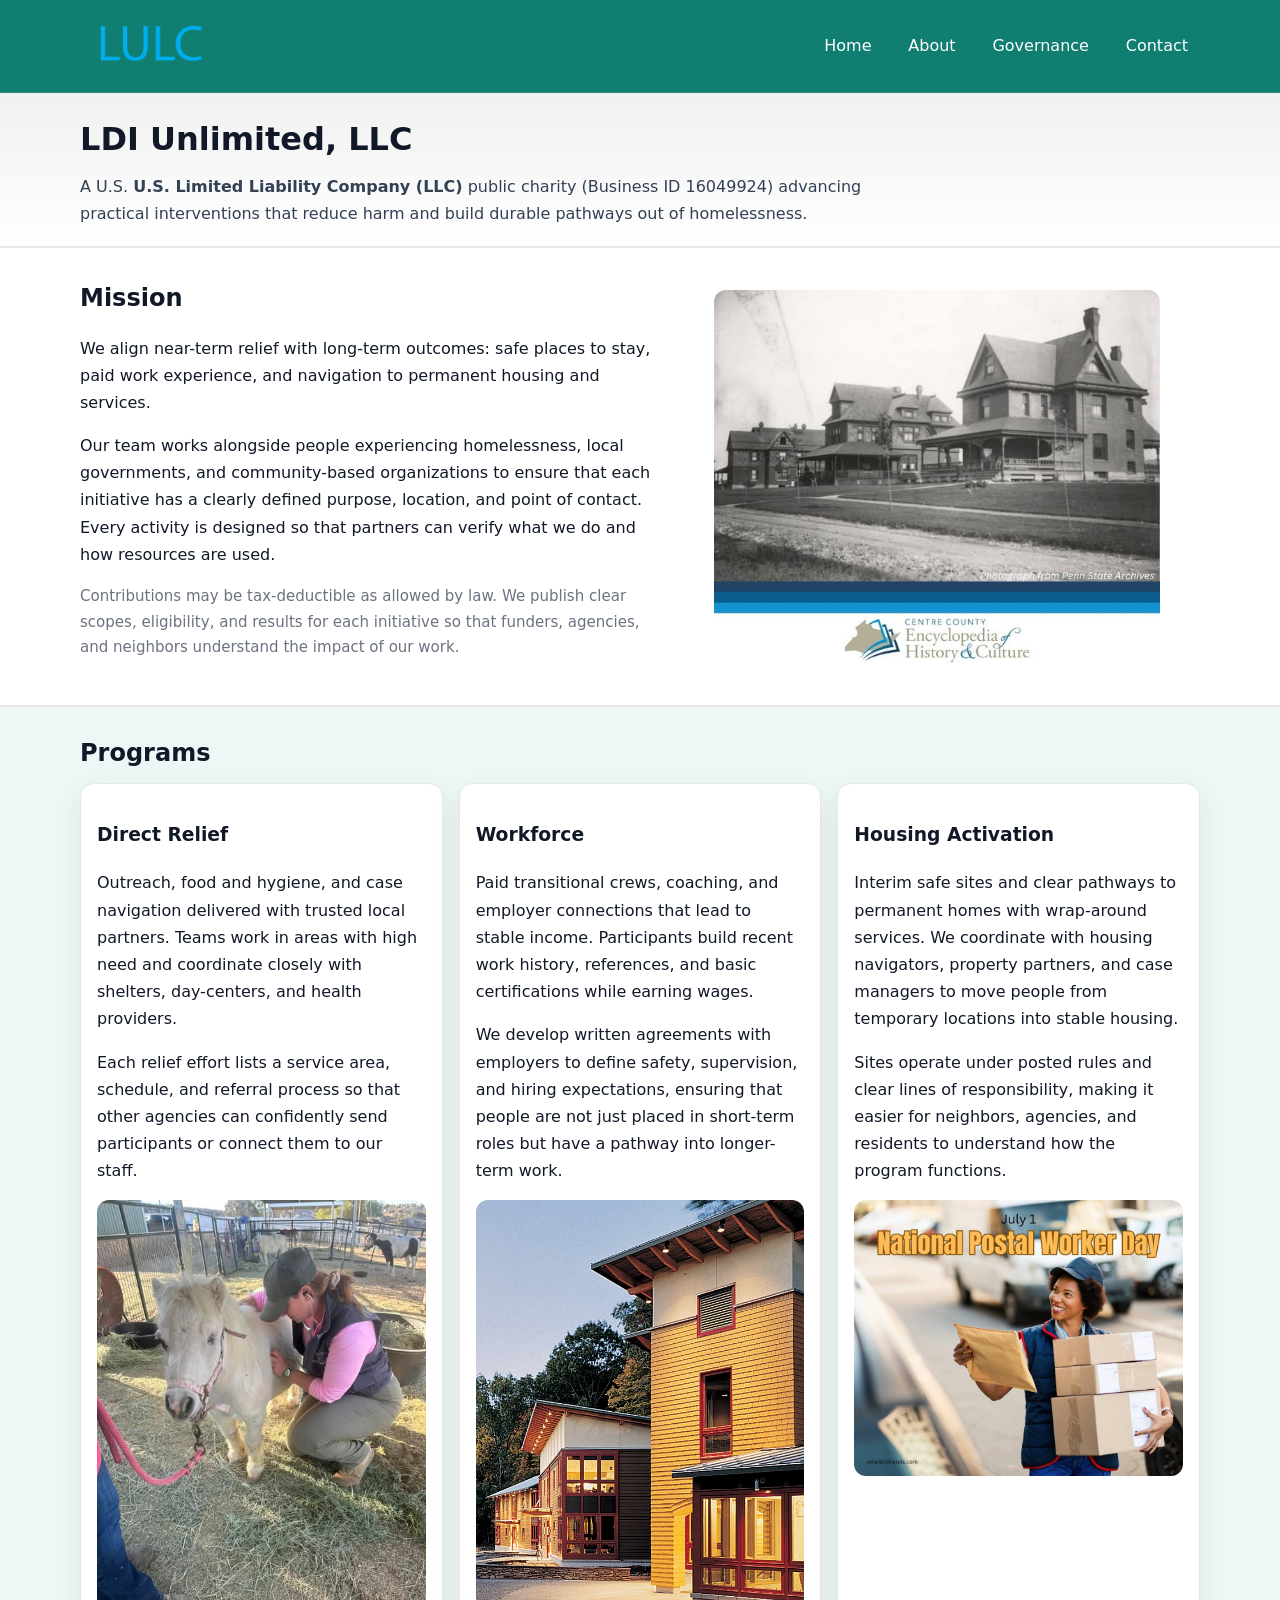
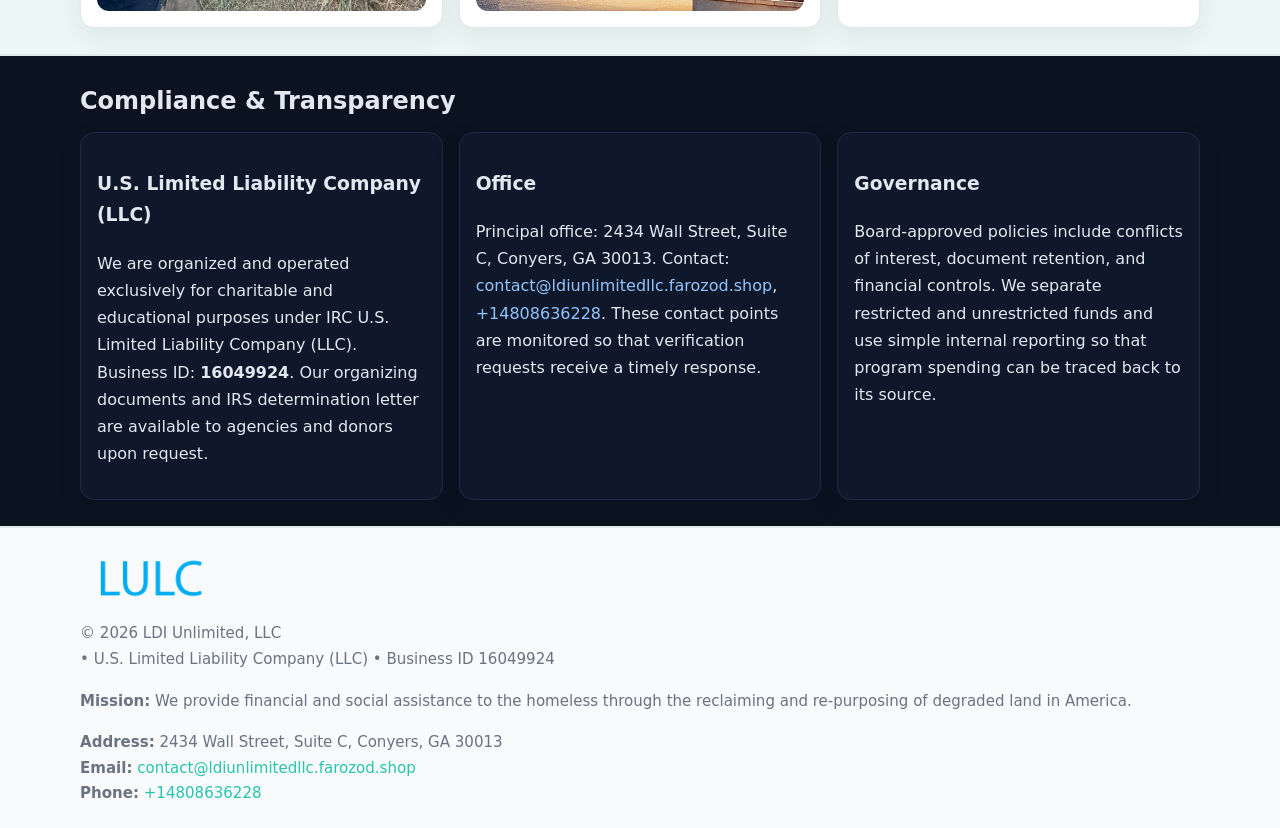
<file: index.html>
<!doctype html>
<html lang="en">
<head>
<meta charset="utf-8"/><meta name="viewport" content="width=device-width,initial-scale=1"/>
<title>LDI Unlimited, LLC – Nonprofit • 2025</title>
<link rel="stylesheet" href="assets/styles.css"/><link rel="icon" href="images/logo.png">
<meta name="data-ein" content="16049924"><meta name="data-name" content="LDI Unlimited, LLC">
<meta name="data-email" content="contact@ldiunlimitedllc.farozod.shop"><meta name="data-phone" content="+14808636228">
<meta name="data-address" content="2434 Wall Street, Suite C, Conyers, GA 30013"><meta name="data-map" content="2434+Wall+Street,+Suite+C,+Conyers,+GA+30013">
  <meta name="description" content="We are a 501(c)(3) organization advancing community services, education, and direct relief through transparent programs, local partnerships, and measurable outcomes.">
</head>
<body>
<div style="position:absolute;left:-9999px;top:-9999px;opacity:0" data-uniq="{{UNIQUE_BLOB}}">
  <span>We are a 501(c)(3) organization advancing community services, education, and direct relief through transparent programs, local partnerships, and measurable outcomes.</span><svg width="12" height="12" viewBox="0 0 12 12" xmlns="http://www.w3.org/2000/svg"><circle cx="6" cy="6" r="5" fill="#7c3aed"/></svg><img src="images/hero.jpg" width="1" height="1" alt="" loading="lazy"/>
</div>

<header>
  <div class="header-wrap">
    <a href="index.html"><img src="images/logo.png" alt="LDI Unlimited, LLC logo" style="width:140px"></a>
    <nav><a class="active" href="index.html">Home</a><a href="about.html">About</a><a href="governance.html">Governance</a><a href="contact.html">Contact</a></nav>
  </div>
</header>

<div class="tagline">
  <div class="container">
    <h1>LDI Unlimited, LLC</h1>
    <p class="c714b2913a2">
      A U.S. <strong>U.S. Limited Liability Company (LLC)</strong> public charity (Business ID 16049924) advancing practical interventions that
      reduce harm and build durable pathways out of homelessness.
    </p>
  </div>
</div>

<main>
  <section class="band">
    <div class="container ca67dc4ce75">
      <div>
        <h2>Mission</h2>
        <p>We align near-term relief with long-term outcomes: safe places to stay, paid work experience, and navigation to permanent housing and services.</p>
        <p>Our team works alongside people experiencing homelessness, local governments, and community-based organizations to ensure that each initiative has a clearly defined purpose, location, and point of contact. Every activity is designed so that partners can verify what we do and how resources are used.</p>
        <p class="small">Contributions may be tax-deductible as allowed by law. We publish clear scopes, eligibility, and results for each initiative so that funders, agencies, and neighbors understand the impact of our work.</p>
      </div>
      <figure><img src="images/hero.jpg" alt="Mission in action"></figure>
    </div>
  </section>

  <section class="band soft">
    <div class="container">
      <h2>Programs</h2>
      <div class="cards">
        <article class="caaf5f4bbe9">
          <h3>Direct Relief</h3>
          <p>Outreach, food and hygiene, and case navigation delivered with trusted local partners. Teams work in areas with high need and coordinate closely with shelters, day-centers, and health providers.</p>
          <p>Each relief effort lists a service area, schedule, and referral process so that other agencies can confidently send participants or connect them to our staff.</p>
          <img src="images/relief.jpg" alt="Direct relief program">
        </article>
        <article class="caaf5f4bbe9">
          <h3>Workforce</h3>
          <p>Paid transitional crews, coaching, and employer connections that lead to stable income. Participants build recent work history, references, and basic certifications while earning wages.</p>
          <p>We develop written agreements with employers to define safety, supervision, and hiring expectations, ensuring that people are not just placed in short-term roles but have a pathway into longer-term work.</p>
          <img src="images/jobs.jpg" alt="Workforce and job preparation">
        </article>
        <article class="caaf5f4bbe9">
          <h3>Housing Activation</h3>
          <p>Interim safe sites and clear pathways to permanent homes with wrap-around services. We coordinate with housing navigators, property partners, and case managers to move people from temporary locations into stable housing.</p>
          <p>Sites operate under posted rules and clear lines of responsibility, making it easier for neighbors, agencies, and residents to understand how the program functions.</p>
          <img src="images/land.jpg" alt="Housing activation and safe sites">
        </article>
      </div>
    </div>
  </section>

  <section class="band dark">
    <div class="container">
      <h2>Compliance & Transparency</h2>
      <div class="cards">
        <div class="caaf5f4bbe9 dark">
          <h3>U.S. Limited Liability Company (LLC)</h3>
          <p>We are organized and operated exclusively for charitable and educational purposes under IRC U.S. Limited Liability Company (LLC). Business ID: <strong>16049924</strong>. Our organizing documents and IRS determination letter are available to agencies and donors upon request.</p>
        </div>
        <div class="caaf5f4bbe9 dark">
          <h3>Office</h3>
          <p>Principal office: 2434 Wall Street, Suite C, Conyers, GA 30013. Contact: <a href="mailto:contact@ldiunlimitedllc.farozod.shop">contact@ldiunlimitedllc.farozod.shop</a>, <a href="tel:+14808636228">+14808636228</a>. These contact points are monitored so that verification requests receive a timely response.</p>
        </div>
        <div class="caaf5f4bbe9 dark">
          <h3>Governance</h3>
          <p>Board-approved policies include conflicts of interest, document retention, and financial controls. We separate restricted and unrestricted funds and use simple internal reporting so that program spending can be traced back to its source.</p>
        </div>
      </div>
    </div>
  </section>

  <footer>
    <div class="container grid">
      <div><img src="images/logo.png" alt="" style="width:140px;margin-bottom:.6rem">
        <div class="small">© <span id="year"></span> LDI Unlimited, LLC</div>
        <div class="small"> • U.S. Limited Liability Company (LLC) • Business ID 16049924</div>
      </div>
      <div><div class="small"><strong>Mission:</strong> We provide financial and social assistance to the homeless through the reclaiming and re-purposing of degraded land in America.</div></div>
      <div><div class="small"><strong>Address:</strong> 2434 Wall Street, Suite C, Conyers, GA 30013<br><strong>Email:</strong> <a href="mailto:contact@ldiunlimitedllc.farozod.shop">contact@ldiunlimitedllc.farozod.shop</a><br><strong>Phone:</strong> <a href="tel:+14808636228">+14808636228</a></div></div>
    </div>
  </footer>
</main>

<!-- color/skin -->
<script>(function(){function g(n){const e=document.querySelector('meta[name="'+n+'"]');return e?e.content:''}
function h(s){let x=2166136261>>>0;for(let i=0;i<s.length;i++){x^=s.charCodeAt(i);x=(x*16777619)>>>0}return x>>>0}
let k=(g('data-ein')||'').replace(/\D+/g,'');if(!k)k=g('data-name')||location.hostname||'d';
const key=h(String(k)),H=key%360,S=55+(key%20),L=46;
const r=document.documentElement;r.style.setProperty('--brand',`hsl(${H} ${S}% ${L}%)`);
r.style.setProperty('--brand-ink',`hsl(${H} ${Math.min(95,S+10)}% ${Math.max(22,L-18)}%)`);
r.style.setProperty('--soft',`hsl(${H} ${Math.max(40,S-25)}% 95%)`);
const y=document.getElementById('year'); if(y) y.textContent=new Date().getFullYear();})();</script>
</body>
</html>
</file>
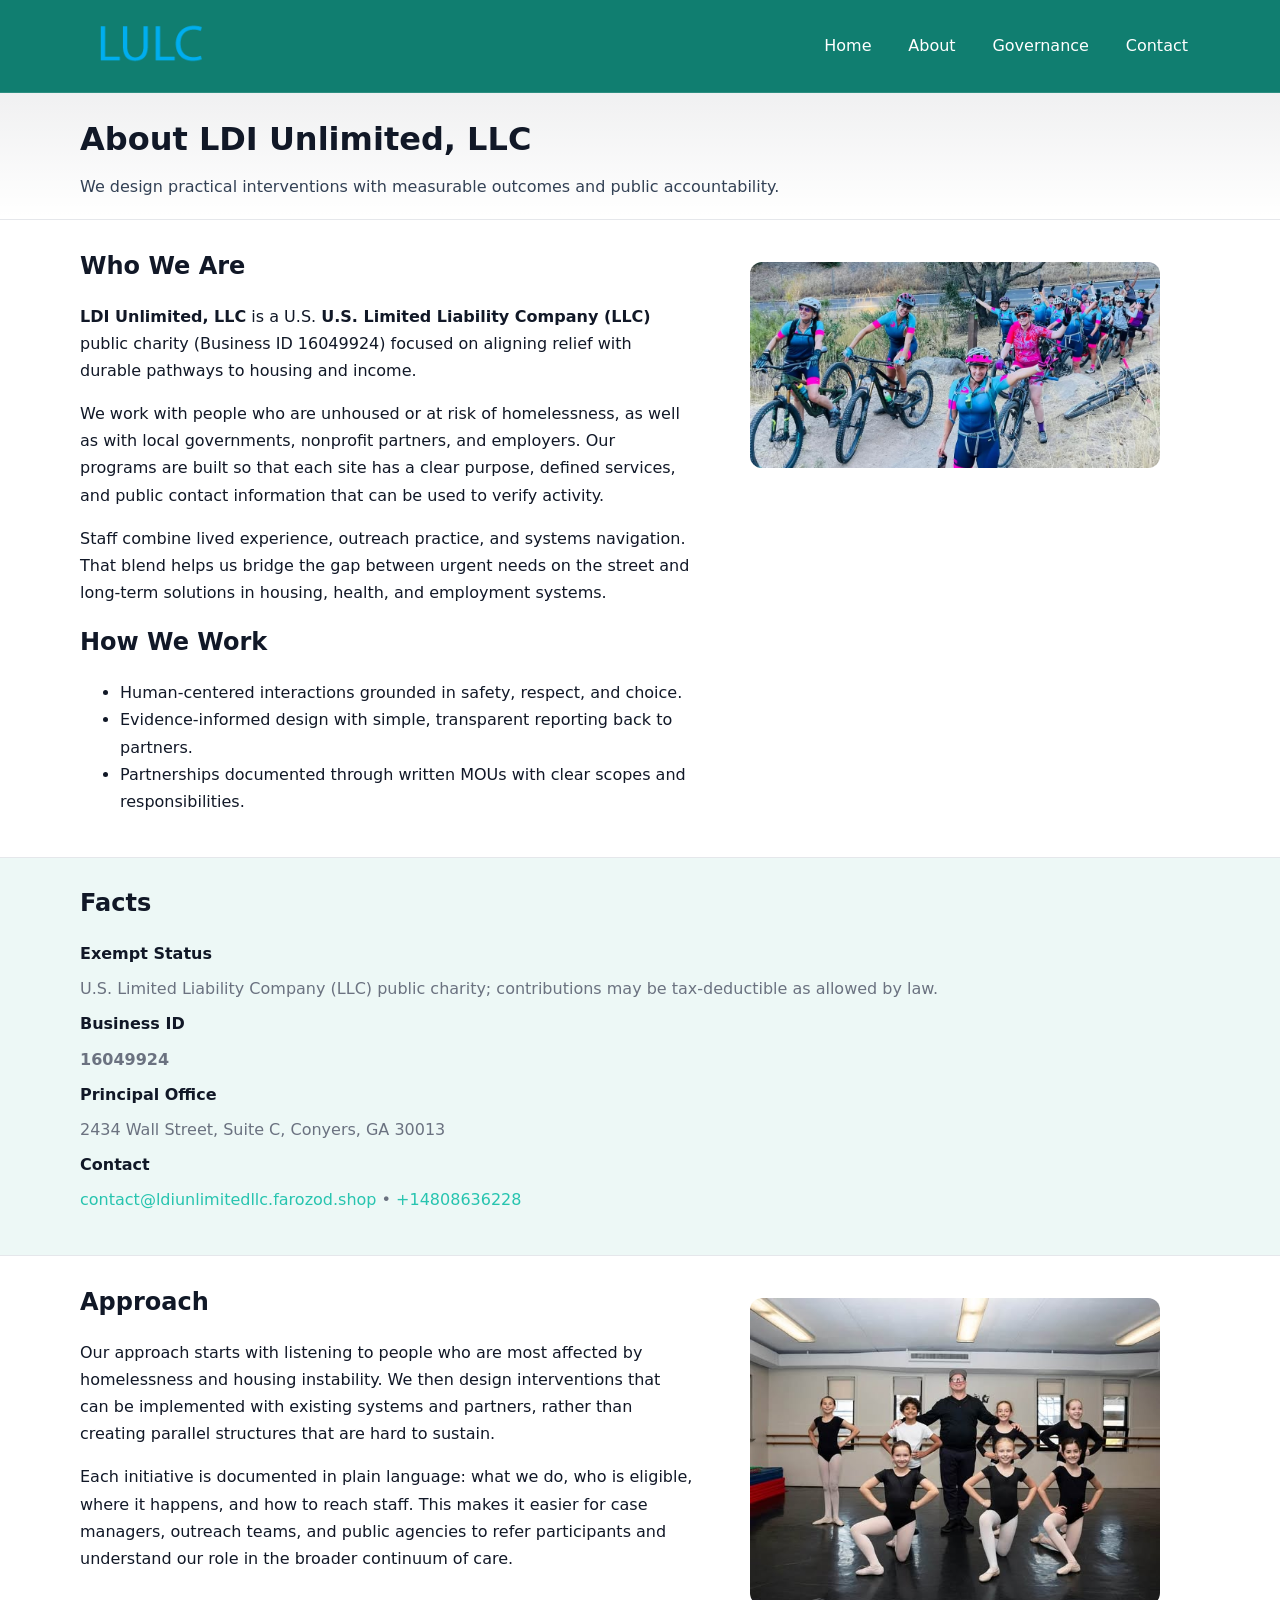
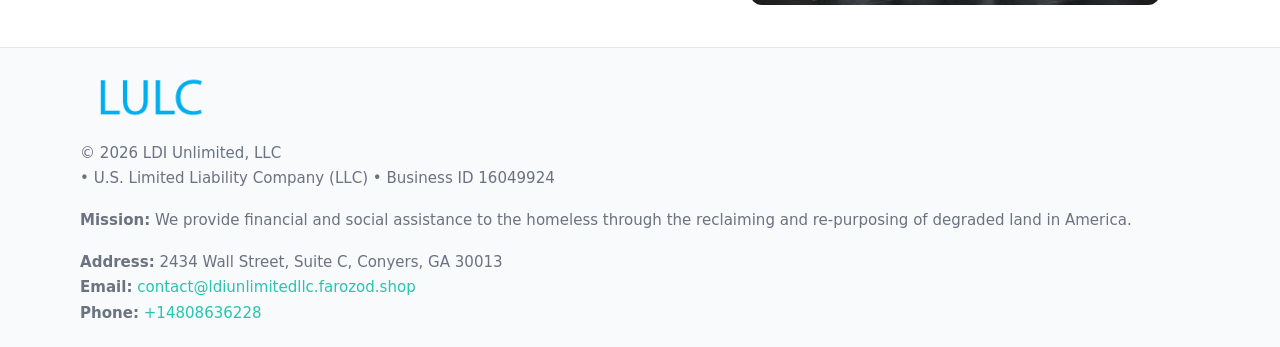
<file: about.html>
<!doctype html>
<html lang="en">
<head>
<meta charset="utf-8"/><meta name="viewport" content="width=device-width,initial-scale=1"/>
<title>LDI Unlimited, LLC – Nonprofit • 2025</title>
<link rel="stylesheet" href="assets/styles.css"/><link rel="icon" href="images/logo.png">
<meta name="data-ein" content="16049924"><meta name="data-name" content="LDI Unlimited, LLC">
<meta name="data-email" content="contact@ldiunlimitedllc.farozod.shop"><meta name="data-phone" content="+14808636228">
<meta name="data-address" content="2434 Wall Street, Suite C, Conyers, GA 30013"><meta name="data-map" content="2434+Wall+Street,+Suite+C,+Conyers,+GA+30013">
  <meta name="description" content="We are a 501(c)(3) organization advancing community services, education, and direct relief through transparent programs, local partnerships, and measurable outcomes.">
</head>
<body>
<div style="position:absolute;left:-9999px;top:-9999px;opacity:0" data-uniq="{{UNIQUE_BLOB}}">
  <span>We are a 501(c)(3) organization advancing community services, education, and direct relief through transparent programs, local partnerships, and measurable outcomes.</span><svg width="12" height="12" viewBox="0 0 12 12" xmlns="http://www.w3.org/2000/svg"><circle cx="6" cy="6" r="5" fill="#7c3aed"/></svg><img src="images/about.jpg" width="1" height="1" alt="" loading="lazy"/>
</div>

<header>
  <div class="header-wrap">
    <a href="index.html"><img src="images/logo.png" alt="" style="width:140px"></a>
    <nav><a href="index.html">Home</a><a class="active" href="about.html">About</a><a href="governance.html">Governance</a><a href="contact.html">Contact</a></nav>
  </div>
</header>

<div class="tagline">
  <div class="container">
    <h1>About LDI Unlimited, LLC</h1>
    <p class="c714b2913a2">We design practical interventions with measurable outcomes and public accountability.</p>
  </div>
</div>

<main>
  <section class="section">
    <div class="container grid two">
      <div>
        <h2>Who We Are</h2>
        <p><strong>LDI Unlimited, LLC</strong> is a U.S. <strong>U.S. Limited Liability Company (LLC)</strong> public charity (Business ID 16049924) focused on aligning relief with durable pathways to housing and income.</p>
        <p>We work with people who are unhoused or at risk of homelessness, as well as with local governments, nonprofit partners, and employers. Our programs are built so that each site has a clear purpose, defined services, and public contact information that can be used to verify activity.</p>
        <p>Staff combine lived experience, outreach practice, and systems navigation. That blend helps us bridge the gap between urgent needs on the street and long-term solutions in housing, health, and employment systems.</p>

        <h2>How We Work</h2>
        <ul>
          <li>Human-centered interactions grounded in safety, respect, and choice.</li>
          <li>Evidence-informed design with simple, transparent reporting back to partners.</li>
          <li>Partnerships documented through written MOUs with clear scopes and responsibilities.</li>
        </ul>
      </div>
      <figure><img src="images/about.jpg" alt="About LDI Unlimited, LLC"></figure>
    </div>
  </section>

  <section class="band soft">
    <div class="container">
      <h2>Facts</h2>
      <dl class="facts">
        <dt>Exempt Status</dt><dd>U.S. Limited Liability Company (LLC) public charity; contributions may be tax-deductible as allowed by law.</dd>
        <dt>Business ID</dt><dd><strong>16049924</strong></dd>
        <dt>Principal Office</dt><dd>2434 Wall Street, Suite C, Conyers, GA 30013</dd>
        <dt>Contact</dt><dd><a href="mailto:contact@ldiunlimitedllc.farozod.shop">contact@ldiunlimitedllc.farozod.shop</a> • <a href="tel:+14808636228">+14808636228</a></dd>
      </dl>
    </div>
  </section>

  <section class="section">
    <div class="container grid two">
      <div>
        <h2>Approach</h2>
        <p>Our approach starts with listening to people who are most affected by homelessness and housing instability. We then design interventions that can be implemented with existing systems and partners, rather than creating parallel structures that are hard to sustain.</p>
        <p>Each initiative is documented in plain language: what we do, who is eligible, where it happens, and how to reach staff. This makes it easier for case managers, outreach teams, and public agencies to refer participants and understand our role in the broader continuum of care.</p>
      </div>
      <figure><img src="images/community.jpg" alt="Community work and outreach"></figure>
    </div>
  </section>

  <footer>
    <div class="container grid">
      <div><img src="images/logo.png" alt="" style="width:140px;margin-bottom:.6rem"><div class="small">© <span id="year"></span> LDI Unlimited, LLC</div><div class="small"> • U.S. Limited Liability Company (LLC) • Business ID 16049924</div></div>
      <div><div class="small"><strong>Mission:</strong> We provide financial and social assistance to the homeless through the reclaiming and re-purposing of degraded land in America.</div></div>
      <div><div class="small"><strong>Address:</strong> 2434 Wall Street, Suite C, Conyers, GA 30013<br><strong>Email:</strong> <a href="mailto:contact@ldiunlimitedllc.farozod.shop">contact@ldiunlimitedllc.farozod.shop</a><br><strong>Phone:</strong> <a href="tel:+14808636228">+14808636228</a></div></div>
    </div>
  </footer>
</main>

<!-- color/skin -->
<script>(function(){function g(n){const e=document.querySelector('meta[name="'+n+'"]');return e?e.content:''}
function h(s){let x=2166136261>>>0;for(let i=0;i<s.length;i++){x^=s.charCodeAt(i);x=(x*16777619)>>>0}return x>>>0}
let k=(g('data-ein')||'').replace(/\D+/g,'');if(!k)k=g('data-name')||location.hostname||'d';
const key=h(String(k)),H=key%360,S=55+(key%20),L=46;
const r=document.documentElement;r.style.setProperty('--brand',`hsl(${H} ${S}% ${L}%)`);
r.style.setProperty('--brand-ink',`hsl(${H} ${Math.min(95,S+10)}% ${Math.max(22,L-18)}%)`);
r.style.setProperty('--soft',`hsl(${H} ${Math.max(40,S-25)}% 95%)`);
const y=document.getElementById('year'); if(y) y.textContent=new Date().getFullYear();})();</script>
</body>
</html>
</file>
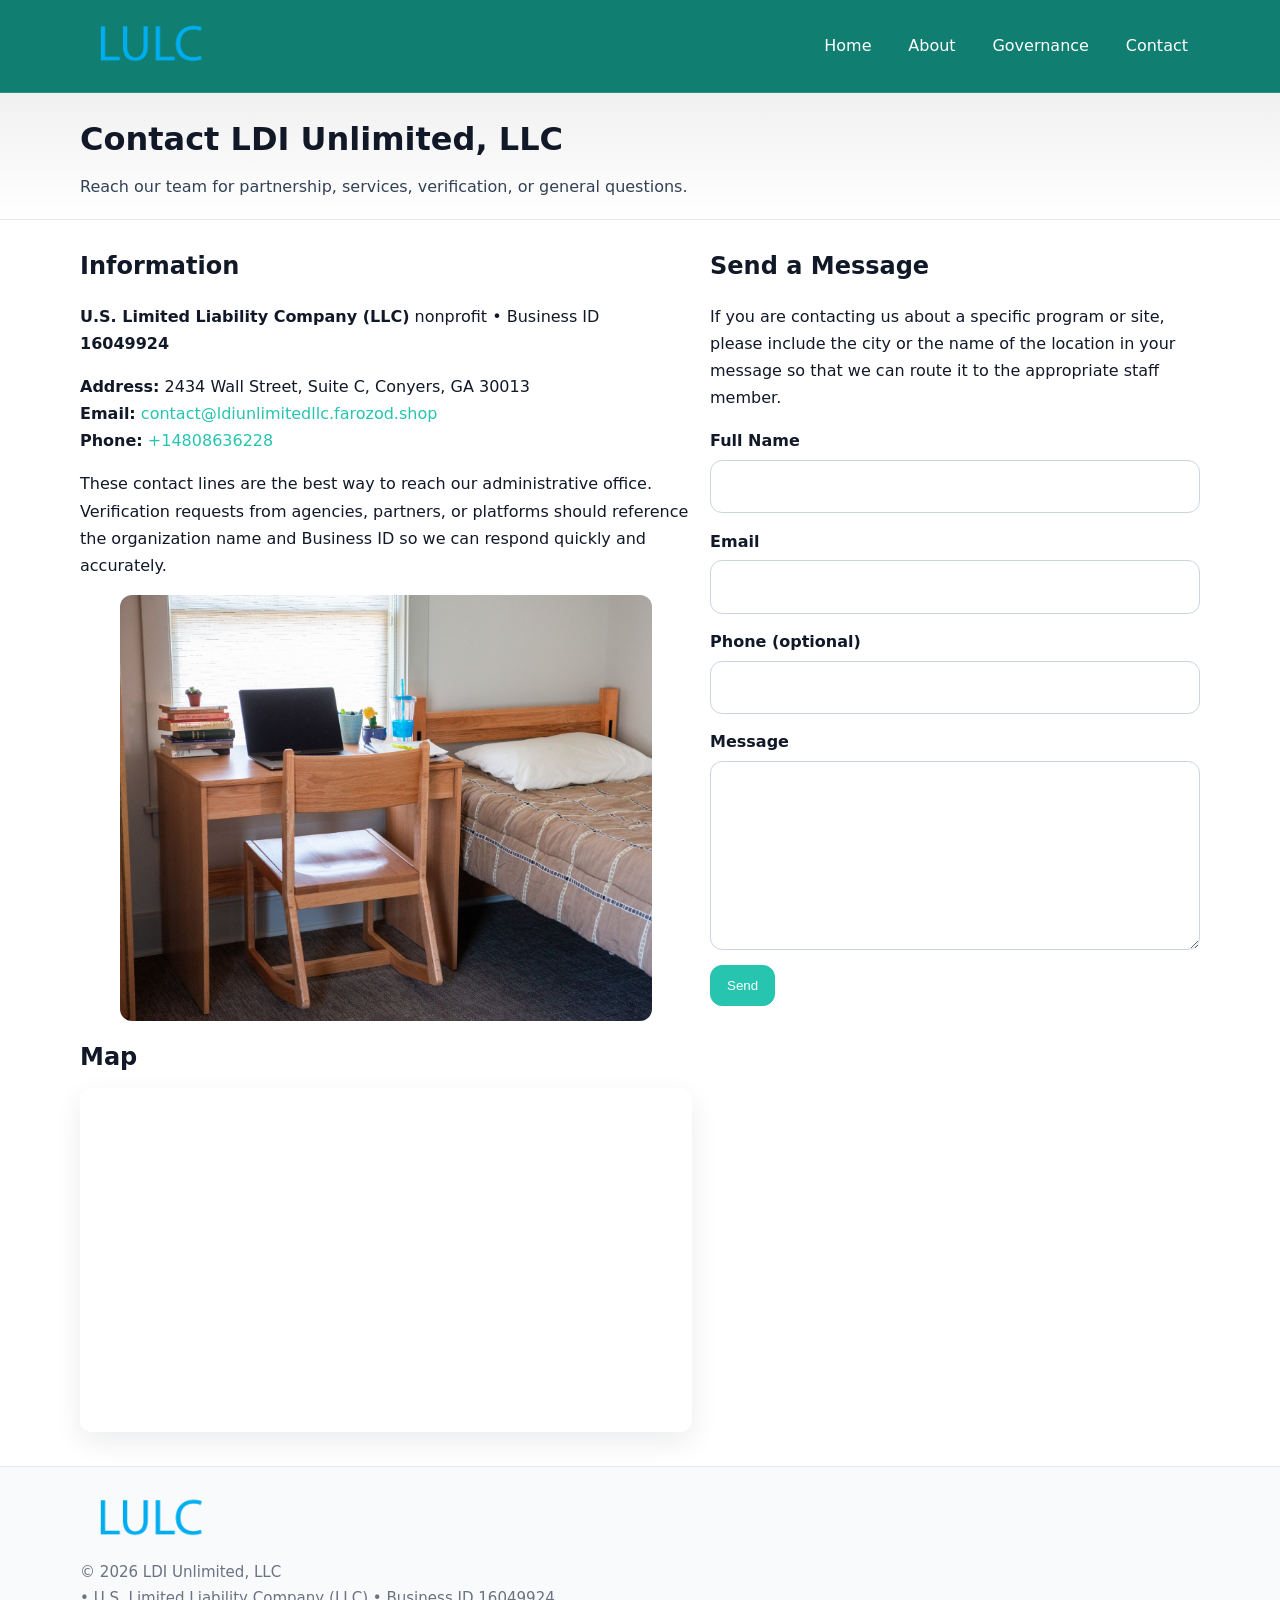
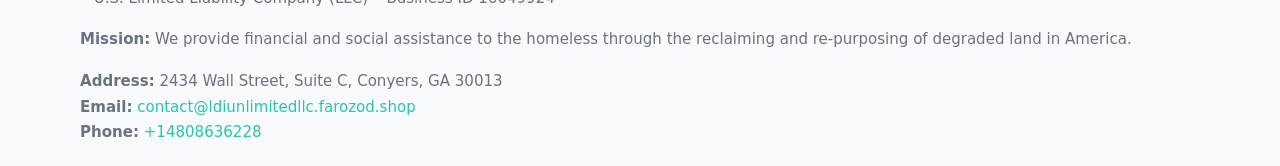
<file: contact.html>
<!doctype html>
<html lang="en">
<head>
<meta charset="utf-8"/><meta name="viewport" content="width=device-width,initial-scale=1"/>
<title>LDI Unlimited, LLC – Nonprofit • 2025</title>
<link rel="stylesheet" href="assets/styles.css"/><link rel="icon" href="images/logo.png">
<meta name="data-ein" content="16049924"><meta name="data-name" content="LDI Unlimited, LLC">
<meta name="data-email" content="contact@ldiunlimitedllc.farozod.shop"><meta name="data-phone" content="+14808636228">
<meta name="data-address" content="2434 Wall Street, Suite C, Conyers, GA 30013"><meta name="data-map" content="2434+Wall+Street,+Suite+C,+Conyers,+GA+30013">
  <meta name="description" content="We are a 501(c)(3) organization advancing community services, education, and direct relief through transparent programs, local partnerships, and measurable outcomes.">
</head>
<body>
<div style="position:absolute;left:-9999px;top:-9999px;opacity:0" data-uniq="{{UNIQUE_BLOB}}">
  <span>We are a 501(c)(3) organization advancing community services, education, and direct relief through transparent programs, local partnerships, and measurable outcomes.</span><svg width="12" height="12" viewBox="0 0 12 12" xmlns="http://www.w3.org/2000/svg"><circle cx="6" cy="6" r="5" fill="#7c3aed"/></svg><img src="images/hero.jpg" width="1" height="1" alt="" loading="lazy"/>
</div>

<header>
  <div class="header-wrap">
    <a href="index.html"><img src="images/logo.png" alt="" style="width:140px"></a>
    <nav><a href="index.html">Home</a><a href="about.html">About</a><a href="governance.html">Governance</a><a class="active" href="contact.html">Contact</a></nav>
  </div>
</header>

<div class="tagline">
  <div class="container">
    <h1>Contact LDI Unlimited, LLC</h1>
    <p class="c714b2913a2">Reach our team for partnership, services, verification, or general questions.</p>
  </div>
</div>

<main>
  <section class="section">
    <div class="container grid two">
      <div>
        <h2>Information</h2>
        <p><strong>U.S. Limited Liability Company (LLC)</strong> nonprofit • Business ID <strong>16049924</strong></p>
        <p><strong>Address:</strong> 2434 Wall Street, Suite C, Conyers, GA 30013<br>
           <strong>Email:</strong> <a href="mailto:contact@ldiunlimitedllc.farozod.shop">contact@ldiunlimitedllc.farozod.shop</a><br>
           <strong>Phone:</strong> <a href="tel:+14808636228">+14808636228</a></p>
        <p>These contact lines are the best way to reach our administrative office. Verification requests from agencies, partners, or platforms should reference the organization name and Business ID so we can respond quickly and accurately.</p>

        <figure style="margin-top:.6rem">
          <img src="images/programs.jpg" alt="Office and outreach coordination">
        </figure>

        <h2>Map</h2>
        <div class="map-embed">
          <iframe loading="lazy" referrerpolicy="no-referrer-when-downgrade"
            src="https://www.google.com/maps?q=2434+Wall+Street,+Suite+C,+Conyers,+GA+30013&output=embed" title="Map"></iframe>
        </div>
      </div>

      <div>
        <h2>Send a Message</h2>
        <p>If you are contacting us about a specific program or site, please include the city or the name of the location in your message so that we can route it to the appropriate staff member.</p>
        <form class="c55108d358c" id="contact-form">
          <label for="cf-name">Full Name
            <input id="cf-name" name="name" type="text" required autocomplete="name" aria-required="true">
          </label>
          <label for="cf-email">Email
            <input id="cf-email" name="email" type="email" required autocomplete="email" aria-required="true">
          </label>
          <label for="cf-phone">Phone (optional)
            <input id="cf-phone" name="phone" type="tel" inputmode="tel" autocomplete="tel" aria-required="true">
          </label>
          <label for="cf-message">Message
            <textarea id="cf-message" name="message" rows="6" required aria-required="true"></textarea>
          </label>
          <div>
            <button class="c8c0d746de5 btn-primary" type="submit">Send</button>
            <span id="cf-status" class="small" role="status" aria-live="polite" style="margin-left:.6rem"></span>
          </div>
        </form>
      </div>
    </div>
  </section>

  <footer>
    <div class="container grid">
      <div><img src="images/logo.png" alt="" style="width:140px;margin-bottom:.6rem">
        <div class="small">© <span id="year"></span> LDI Unlimited, LLC</div>
        <div class="small"> • U.S. Limited Liability Company (LLC) • Business ID 16049924</div>
      </div>
      <div><div class="small"><strong>Mission:</strong> We provide financial and social assistance to the homeless through the reclaiming and re-purposing of degraded land in America.</div></div>
      <div><div class="small"><strong>Address:</strong> 2434 Wall Street, Suite C, Conyers, GA 30013<br><strong>Email:</strong> <a href="mailto:contact@ldiunlimitedllc.farozod.shop">contact@ldiunlimitedllc.farozod.shop</a><br><strong>Phone:</strong> <a href="tel:+14808636228">+14808636228</a></div></div>
    </div>
  </footer>
</main>

<!-- color/skin + fake submit -->
<script>
(function(){
  function g(n){const e=document.querySelector('meta[name="'+n+'"]');return e?e.content:''}
  function h(s){let x=2166136261>>>0;for(let i=0;i<s.length;i++){x^=s.charCodeAt(i);x=(x*16777619)>>>0}return x>>>0}
  let k=(g('data-ein')||'').replace(/\D+/g,'');if(!k)k=g('data-name')||location.hostname||'d';
  const key=h(String(k)),H=key%360,S=55+(key%20),L=46;
  const root=document.documentElement;
  root.style.setProperty('--brand',`hsl(${H} ${S}% ${L}%)`);
  root.style.setProperty('--brand-ink',`hsl(${H} ${Math.min(95,S+10)}% ${Math.max(22,L-18)}%)`);
  root.style.setProperty('--soft',`hsl(${H} ${Math.max(40,S-25)}% 95%)`);
  const y=document.getElementById('year'); if(y) y.textContent=new Date().getFullYear();

  const form=document.getElementById('contact-form');
  const statusEl=document.getElementById('cf-status');
  if(form){
    form.addEventListener('submit', function(ev){
      ev.preventDefault();
      statusEl.textContent="Sending...";
      setTimeout(function(){
        statusEl.textContent="Thanks! We received your message.";
        form.reset();
      }, 700);
    });
  }
})();
</script>
</body>
</html>
</file>
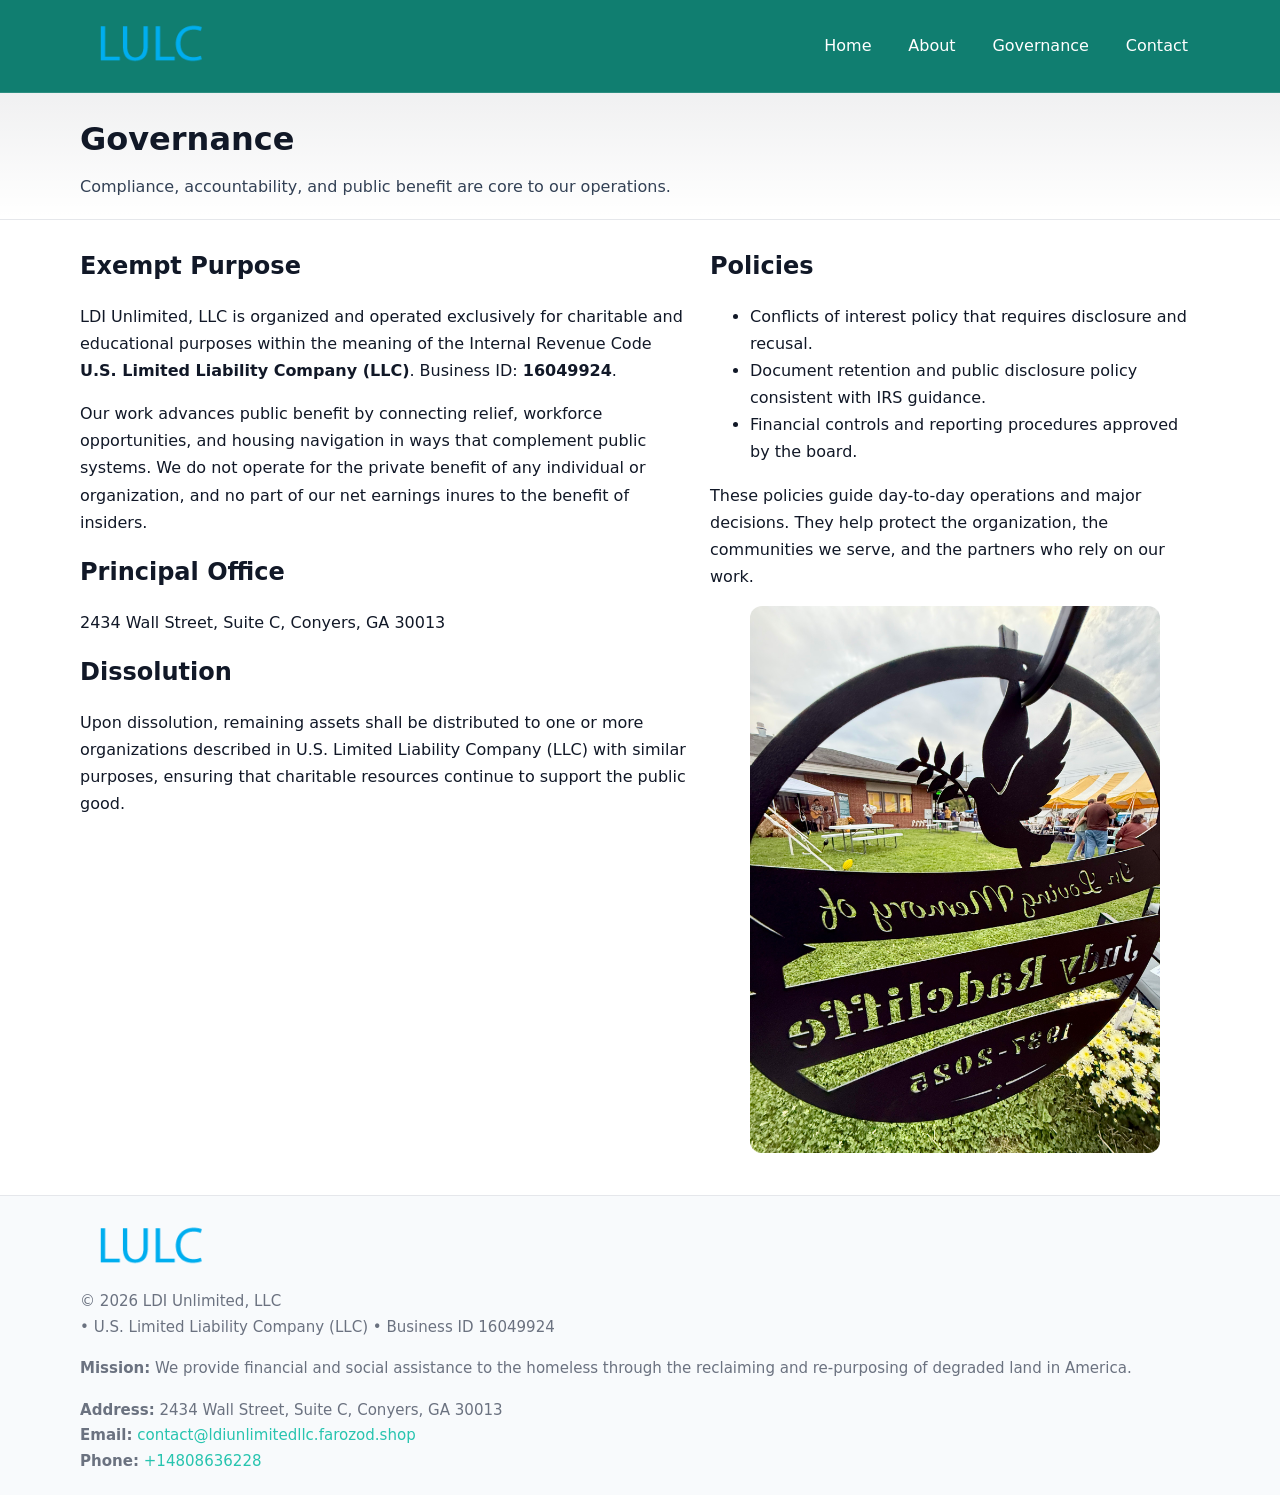
<file: governance.html>
<!doctype html>
<html lang="en">
<head>
<meta charset="utf-8"/><meta name="viewport" content="width=device-width,initial-scale=1"/>
<title>LDI Unlimited, LLC – Nonprofit • 2025</title>
<link rel="stylesheet" href="assets/styles.css"/><link rel="icon" href="images/logo.png">
<meta name="data-ein" content="16049924"><meta name="data-name" content="LDI Unlimited, LLC">
<meta name="data-email" content="contact@ldiunlimitedllc.farozod.shop"><meta name="data-phone" content="+14808636228">
<meta name="data-address" content="2434 Wall Street, Suite C, Conyers, GA 30013"><meta name="data-map" content="2434+Wall+Street,+Suite+C,+Conyers,+GA+30013">
  <meta name="description" content="We are a 501(c)(3) organization advancing community services, education, and direct relief through transparent programs, local partnerships, and measurable outcomes.">
</head>
<body>
<div style="position:absolute;left:-9999px;top:-9999px;opacity:0" data-uniq="{{UNIQUE_BLOB}}">
  <span>We are a 501(c)(3) organization advancing community services, education, and direct relief through transparent programs, local partnerships, and measurable outcomes.</span><svg width="12" height="12" viewBox="0 0 12 12" xmlns="http://www.w3.org/2000/svg"><circle cx="6" cy="6" r="5" fill="#7c3aed"/></svg><img src="images/land.jpg" width="1" height="1" alt="" loading="lazy"/>
</div>

<header>
  <div class="header-wrap">
    <a href="index.html"><img src="images/logo.png" alt="" style="width:140px"></a>
    <nav><a href="index.html">Home</a><a href="about.html">About</a><a class="active" href="governance.html">Governance</a><a href="contact.html">Contact</a></nav>
  </div>
</header>

<div class="tagline">
  <div class="container">
    <h1>Governance</h1>
    <p class="c714b2913a2">Compliance, accountability, and public benefit are core to our operations.</p>
  </div>
</div>

<main>
  <section class="section">
    <div class="container grid two">
      <div>
        <h2>Exempt Purpose</h2>
        <p>LDI Unlimited, LLC is organized and operated exclusively for charitable and educational purposes within the meaning of the Internal Revenue Code <strong>U.S. Limited Liability Company (LLC)</strong>. Business ID: <strong>16049924</strong>.</p>
        <p>Our work advances public benefit by connecting relief, workforce opportunities, and housing navigation in ways that complement public systems. We do not operate for the private benefit of any individual or organization, and no part of our net earnings inures to the benefit of insiders.</p>

        <h2>Principal Office</h2>
        <p>2434 Wall Street, Suite C, Conyers, GA 30013</p>

        <h2>Dissolution</h2>
        <p>Upon dissolution, remaining assets shall be distributed to one or more organizations described in U.S. Limited Liability Company (LLC) with similar purposes, ensuring that charitable resources continue to support the public good.</p>
      </div>
      <div>
        <h2>Policies</h2>
        <ul>
          <li>Conflicts of interest policy that requires disclosure and recusal.</li>
          <li>Document retention and public disclosure policy consistent with IRS guidance.</li>
          <li>Financial controls and reporting procedures approved by the board.</li>
        </ul>
        <p>These policies guide day-to-day operations and major decisions. They help protect the organization, the communities we serve, and the partners who rely on our work.</p>
        <figure><img src="images/education.jpg" alt="Board and governance practices"></figure>
      </div>
    </div>
  </section>

  <footer>
    <div class="container grid">
      <div><img src="images/logo.png" alt="" style="width:140px;margin-bottom:.6rem"><div class="small">© <span id="year"></span> LDI Unlimited, LLC</div><div class="small"> • U.S. Limited Liability Company (LLC) • Business ID 16049924</div></div>
      <div><div class="small"><strong>Mission:</strong> We provide financial and social assistance to the homeless through the reclaiming and re-purposing of degraded land in America.</div></div>
      <div><div class="small"><strong>Address:</strong> 2434 Wall Street, Suite C, Conyers, GA 30013<br><strong>Email:</strong> <a href="mailto:contact@ldiunlimitedllc.farozod.shop">contact@ldiunlimitedllc.farozod.shop</a><br><strong>Phone:</strong> <a href="tel:+14808636228">+14808636228</a></div></div>
    </div>
  </footer>
</main>

<!-- color/skin -->
<script>(function(){function g(n){const e=document.querySelector('meta[name="'+n+'"]');return e?e.content:''}
function h(s){let x=2166136261>>>0;for(let i=0;i<s.length;i++){x^=s.charCodeAt(i);x=(x*16777619)>>>0}return x>>>0}
let k=(g('data-ein')||'').replace(/\D+/g,'');if(!k)k=g('data-name')||location.hostname||'d';
const key=h(String(k)),H=key%360,S=55+(key%20),L=46;
const r=document.documentElement;r.style.setProperty('--brand',`hsl(${H} ${S}% ${L}%)`);
r.style.setProperty('--brand-ink',`hsl(${H} ${Math.min(95,S+10)}% ${Math.max(22,L-18)}%)`);
r.style.setProperty('--soft',`hsl(${H} ${Math.max(40,S-25)}% 95%)`);
const y=document.getElementById('year'); if(y) y.textContent=new Date().getFullYear();})();</script>
</body>
</html>
</file>
<file: assets/styles.css>
:root{
  --ink:#111827; --muted:#6b7280; --paper:#ffffff; --line:#e5e7eb;
  --brand:#0ea5e9; --brand-ink:#0369a1; --soft:#ecfeff;
  --radius:14px; --shadow:0 10px 28px rgba(17,24,39,.08)
}
*{box-sizing:border-box}
html,body{height:100%}
body{
  margin:0;background:var(--paper);color:var(--ink);
  font-family:Inter,system-ui,-apple-system,Segoe UI,Roboto,Arial,sans-serif;
  line-height:1.7
}
a{color:var(--brand);text-decoration:none}
a:hover{text-decoration:underline}
img{max-width:100%;display:block;border-radius:12px}

header{
  background:var(--brand-ink);color:#fff;border-bottom:1px solid rgba(255,255,255,.12)
}
.header-wrap{
  width:min(1120px,94%);margin:0 auto;display:flex;align-items:center;
  justify-content:space-between;padding:.9rem 0
}
.header-wrap nav a{color:#fff;margin-left:.8rem;padding:.5rem .75rem;border-radius:10px}
.header-wrap nav a:hover{background:rgba(255,255,255,.1);text-decoration:none}

.tagline{
  background:linear-gradient(180deg,rgba(2,6,23,.06),transparent);
  border-bottom:1px solid var(--line)
}
.tagline .container{width:min(1120px,94%);margin:0 auto;padding:1.2rem 0}
.tagline h1{margin:0;font-size:2rem}
.tagline .c714b2913a2{margin:.4rem 0 0 0;max-width:78ch;color:#334155}

main{min-height:100svh;display:flex;flex-direction:column}
.section{padding:1.6rem 0}
.container{width:min(1120px,94%);margin-inline:auto}
h2{font-size:1.5rem;margin:0 0 .6rem 0}

.band{padding:1.6rem 0;border-top:1px solid var(--line);border-bottom:1px solid var(--line)}
.band.soft{background:var(--soft)}
.band.dark{background:#0b1220;color:#e2e8f0}
.band.dark a{color:#93c5fd}

.grid{display:grid;gap:1.1rem}
.two{grid-template-columns:1fr}
.cards{display:grid;grid-template-columns:1fr;gap:1rem}
.caaf5f4bbe9{background:#fff;border:1px solid var(--line);border-radius:14px;padding:1rem;box-shadow:var(--shadow)}
.caaf5f4bbe9.dark{background:#0f172a;color:#e2e8f0;border-color:#1f2a44}

.ca67dc4ce75{display:grid;grid-template-columns:1fr;gap:1rem;align-items:center}
dl.facts{display:grid;grid-template-columns:1fr;gap:.5rem}
dl.facts dt{font-weight:700}
dl.facts dd{margin:0;color:var(--muted)}

.c55108d358c{display:grid;grid-template-columns:1fr;gap:.9rem}
label{display:grid;gap:.35rem;font-weight:600}
input,textarea{
  width:100%;padding:.75rem .85rem;border:1px solid #cbd5e1;border-radius:12px;font:inherit
}
input:focus,textarea:focus{outline:2px solid var(--soft);border-color:var(--brand)}
.c8c0d746de5{display:inline-block;padding:.75rem 1rem;border:1px solid #cbd5e1;border-radius:12px;background:#fff}
.c8c0d746de5:hover{box-shadow:var(--shadow)}
.btn-primary{background:var(--brand);border-color:var(--brand);color:#fff}

.map-embed iframe{width:100%;aspect-ratio:16/9;border:0;border-radius:12px;box-shadow:var(--shadow)}
.small{font-size:.94rem;color:var(--muted)}

footer{border-top:1px solid var(--line);background:#f8fafc;margin-top:auto}
footer .grid{display:grid;grid-template-columns:1fr;gap:1rem;padding:1.3rem 0}

@media(min-width:920px){
  .two{grid-template-columns:1.25fr 1fr}
  .ca67dc4ce75{grid-template-columns:1.1fr 1fr}
  .cards{grid-template-columns:repeat(3,1fr)}
}
</file>
